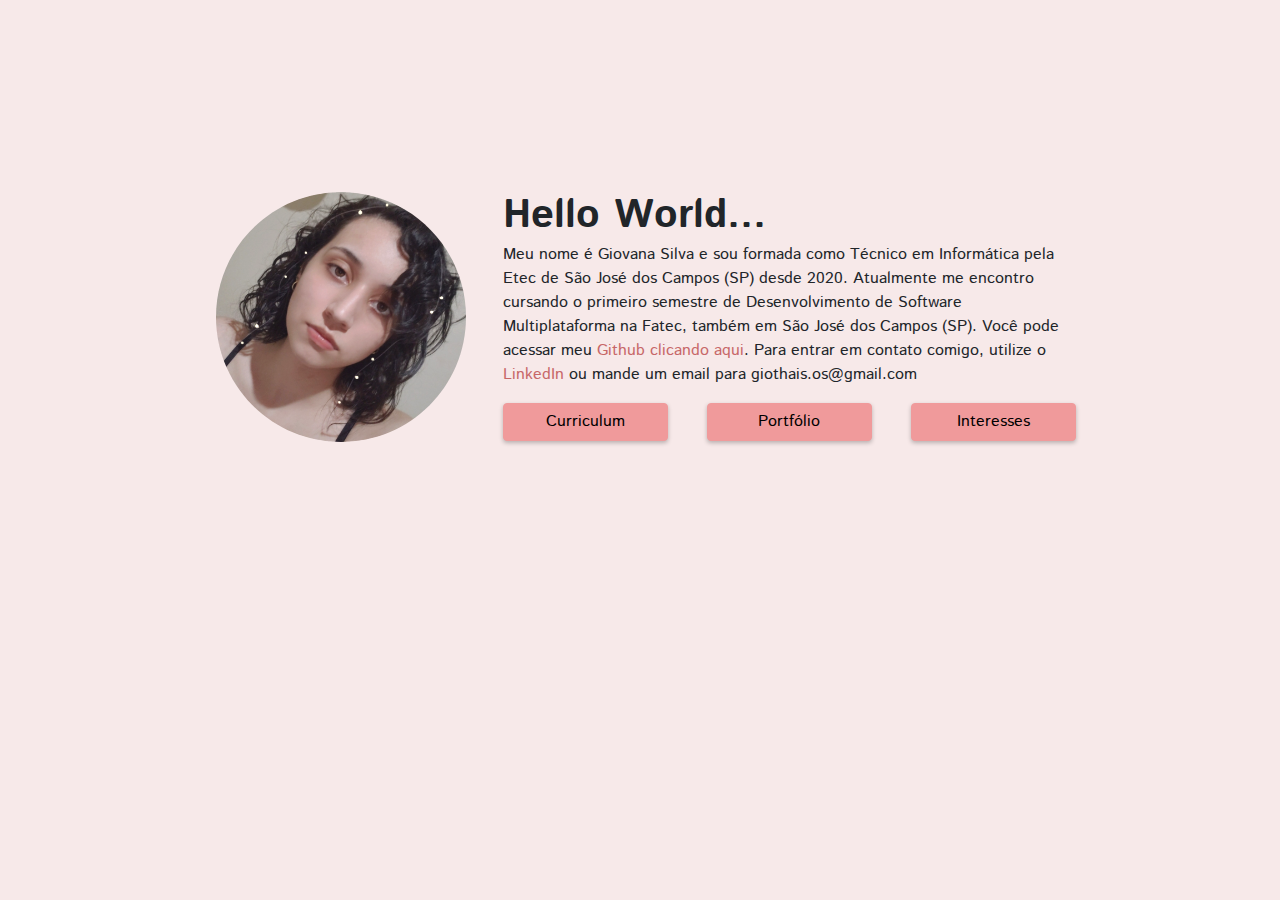
<file: src/index.html>
<!DOCTYPE html>
<html lang="pt-br">
  <head>
    <meta charset="UTF-8" />
    <meta http-equiv="X-UA-Compatible" content="IE=edge" />
    <meta name="viewport" content="width=device-width, initial-scale=1.0" />

    <!-- Tipografias -->
    <link rel="preconnect" href="https://fonts.gstatic.com" />
    <link
      href="https://fonts.googleapis.com/css2?family=Istok+Web:ital,wght@0,400;0,700;1,400&family=Lobster+Two&display=swap"
      rel="stylesheet"
    />

    <!-- CSS -->
    <link rel="stylesheet" href="css/main.css" />

    <!-- Smart Look -->
    <script type="text/javascript">
      window.smartlook ||
        (function (d) {
          var o = (smartlook = function () {
              o.api.push(arguments);
            }),
            h = d.getElementsByTagName("head")[0];
          var c = d.createElement("script");
          o.api = new Array();
          c.async = true;
          c.type = "text/javascript";
          c.charset = "utf-8";
          c.src = "https://web-sdk.smartlook.com/recorder.js";
          h.appendChild(c);
        })(document);
      smartlook("init", "b7e8ee383026e04c8c63c17bf93e645ba6982481", {
        region: "eu",
      });
    </script>

    <title>Ínicio</title>
  </head>
  <body>
    <div id="home">
      <div class="container">
        <!-- No bootstrap, as colunas são inceridas dentro de uma classe Row -->
        <div class="row">
          <!-- O tamanho total das colunas é 12, e a primeira coluna (no caso) é menos do que a segunda (4 + 8 = 12) -->

          <!-- text-center: centraliza a imagem
                        mb-4: Por padrão terá uma margin bottom de tamanho 4, porém:
                        mb-lg-o: Se a tela tiver o tamanho lg (≥992 px) a margin bottom será 0 -->

          <div class="col-lg-4 text-center mb-4 mb-lg-0">
            <!-- img-fluid: A imagem se adaptará ao display automaticamente-->
            <img
              src="assets/fotoMinha.svg"
              alt="Foto de Giovana"
              class="img-fluid"
            />
          </div>
          <div class="col-lg-8">
            <section>
              <!-- O texto do título é por padrão alinhado no ínicio, mas:
                                Se a tela for de tamanho lg (≥992 px) o texto será alinhado ao centro -->
              <h1 class="text-lg-start text-center">Hello World...</h1>
              <p id="texto-principal">
                Meu nome é Giovana Silva e sou formada como Técnico em
                Informática pela Etec de São José dos Campos (SP) desde 2020.
                Atualmente me encontro cursando o primeiro semestre de
                Desenvolvimento de Software Multiplataforma na Fatec, também em
                São José dos Campos (SP). Você pode acessar meu
                <a href="https://github.com/gioliveirass" target="_blank"
                  >Github clicando aqui</a
                >. Para entrar em contato comigo, utilize o
                <a
                  href="https://www.linkedin.com/in/gioliveirass/"
                  target="_blank"
                  >LinkedIn</a
                >
                ou mande um email para giothais.os@gmail.com
              </p>
              <!-- d-grid gap-2: Os botões terão o display grid e serão por padrão alinhados um abaixo do outro com a lagura total, porém:
                                Se a tela tiver o tamanho sm (≥576px) o display será flex e os botões serão alinhados um ao lado do outro
                                (O flex permite que você utilize o justify-contente: between, que é a forma de alinhamento) -->

              <div
                id="buttons"
                class="d-grid gap-2 d-sm-flex justify-content-sm-between"
              >
                <!-- btn btn-danger são as classes do bootstrap, em seguida vem a customização 
                                    O "role" serve para transmitir adequadamente a finalidade para tecnologias assistivas, como leitores de tela. -->
                <a
                  href="curriculum.html"
                  class="btn btn-danger btn-custom"
                  role="button"
                  >Curriculum</a
                >
                <a
                  href="portfolio.html"
                  class="btn btn-danger btn-custom"
                  role="button"
                  >Portfólio</a
                >
                <a
                  href="interesses.html"
                  class="btn btn-danger btn-custom"
                  role="button"
                  >Interesses</a
                >
              </div>
            </section>
          </div>
        </div>
      </div>
    </div>

    <!-- BOOTSTRAP JS -->
    <script
      src="https://cdn.jsdelivr.net/npm/@popperjs/core@2.6.0/dist/umd/popper.min.js"
      integrity="sha384-KsvD1yqQ1/1+IA7gi3P0tyJcT3vR+NdBTt13hSJ2lnve8agRGXTTyNaBYmCR/Nwi"
      crossorigin="anonymous"
    ></script>
    <script src="js/bootstrap.min.js"></script>
  </body>
</html>
</file>
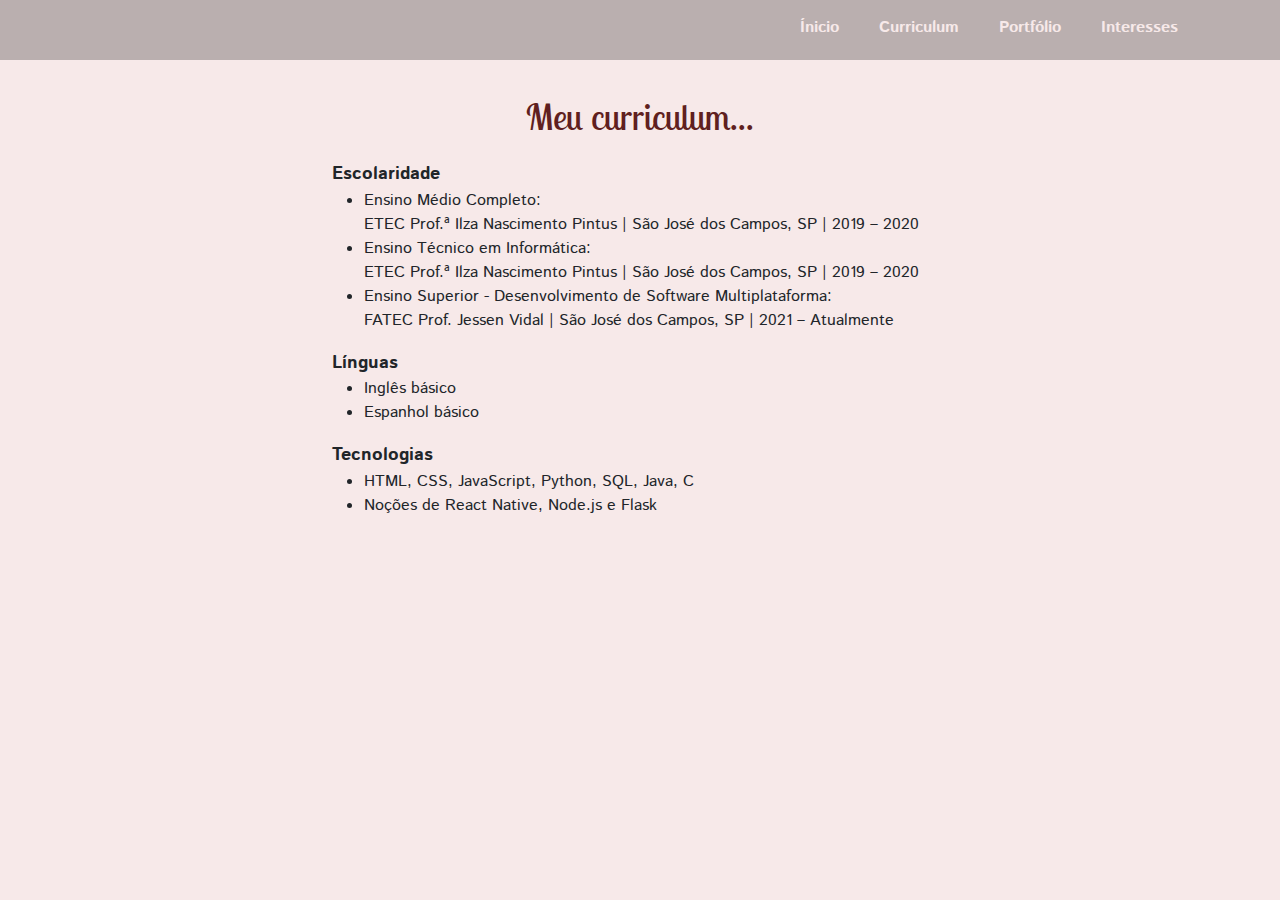
<file: src/curriculum.html>
<!DOCTYPE html>
<html lang="pt-br">
  <head>
    <meta charset="UTF-8" />
    <meta http-equiv="X-UA-Compatible" content="IE=edge" />
    <meta name="viewport" content="width=device-width, initial-scale=1.0" />

    <!-- Tipografias -->
    <link rel="preconnect" href="https://fonts.gstatic.com" />
    <link
      href="https://fonts.googleapis.com/css2?family=Istok+Web:ital,wght@0,400;0,700;1,400&family=Lobster+Two&display=swap"
      rel="stylesheet"
    />

    <!-- CSS -->
    <link rel="stylesheet" href="css/main.css" />

    <!-- Smart Look -->
    <script type="text/javascript">
      window.smartlook ||
        (function (d) {
          var o = (smartlook = function () {
              o.api.push(arguments);
            }),
            h = d.getElementsByTagName("head")[0];
          var c = d.createElement("script");
          o.api = new Array();
          c.async = true;
          c.type = "text/javascript";
          c.charset = "utf-8";
          c.src = "https://web-sdk.smartlook.com/recorder.js";
          h.appendChild(c);
        })(document);
      smartlook("init", "b7e8ee383026e04c8c63c17bf93e645ba6982481", {
        region: "eu",
      });
    </script>

    <title>Curriculum</title>
  </head>
  <body>
    <!-- HEADER -->
    <div id="header">
      <div class="container">
        <nav class="navbar navbar-expand-lg navbar-light justify-content-end">
          <button
            class="navbar-toggler"
            type="button"
            data-bs-toggle="collapse"
            data-bs-target="#navbarNavAltMarkup"
            aria-controls="navbarNavAltMarkup"
            aria-expanded="false"
            aria-label="Toggle navigation"
          >
            <span class="navbar-toggler-icon"></span>
          </button>
          <div
            class="collapse navbar-collapse justify-content-end"
            id="navbarNavAltMarkup"
          >
            <div class="navbar-nav">
              <a class="nav-link" href="index.html">Ínicio</a>
              <a class="nav-link" href="curriculum.html">Curriculum</a>
              <a class="nav-link" href="portfolio.html">Portfólio</a>
              <a class="nav-link" href="interesses.html">Interesses</a>
            </div>
          </div>
        </nav>
      </div>
    </div>
    <!-- // HEADER -->

    <!-- CONTEÚDO -->
    <div id="conteudo">
      <div class="container">
        <p id="titulo-alternativo">Meu curriculum...</p>
        <section>
          <h1 class="text-start">Escolaridade</h1>

          <ul>
            <li>
              <p class="text-start">Ensino Médio Completo:</p>
              <p class="text-start">
                ETEC Prof.ª Ilza Nascimento Pintus | São José dos Campos, SP |
                2019 – 2020
              </p>
            </li>
            <li>
              <p class="text-start">Ensino Técnico em Informática:</p>
              <p class="text-start">
                ETEC Prof.ª Ilza Nascimento Pintus | São José dos Campos, SP |
                2019 – 2020
              </p>
            </li>
            <li>
              <p class="text-start">
                Ensino Superior - Desenvolvimento de Software Multiplataforma:
              </p>
              <p class="text-start">
                FATEC Prof. Jessen Vidal | São José dos Campos, SP | 2021 –
                Atualmente
              </p>
            </li>
          </ul>
        </section>
        <section>
          <h1 class="text-start">Línguas</h1>

          <ul>
            <li>
              <p class="text-start">Inglês básico</p>
            </li>
            <li>
              <p class="text-start">Espanhol básico</p>
            </li>
          </ul>
        </section>
        <section>
          <h1 class="text-start">Tecnologias</h1>

          <ul>
            <li>
              <p class="text-start">
                HTML, CSS, JavaScript, Python, SQL, Java, C
              </p>
            </li>
            <li>
              <p class="text-start">Noções de React Native, Node.js e Flask</p>
            </li>
          </ul>
        </section>
      </div>
    </div>
    <!-- // CONTEÚDO -->

    <!-- BOOTSTRAP JS -->
    <script
      src="https://cdn.jsdelivr.net/npm/@popperjs/core@2.6.0/dist/umd/popper.min.js"
      integrity="sha384-KsvD1yqQ1/1+IA7gi3P0tyJcT3vR+NdBTt13hSJ2lnve8agRGXTTyNaBYmCR/Nwi"
      crossorigin="anonymous"
    ></script>
    <script src="js/bootstrap.min.js"></script>
  </body>
</html>
</file>
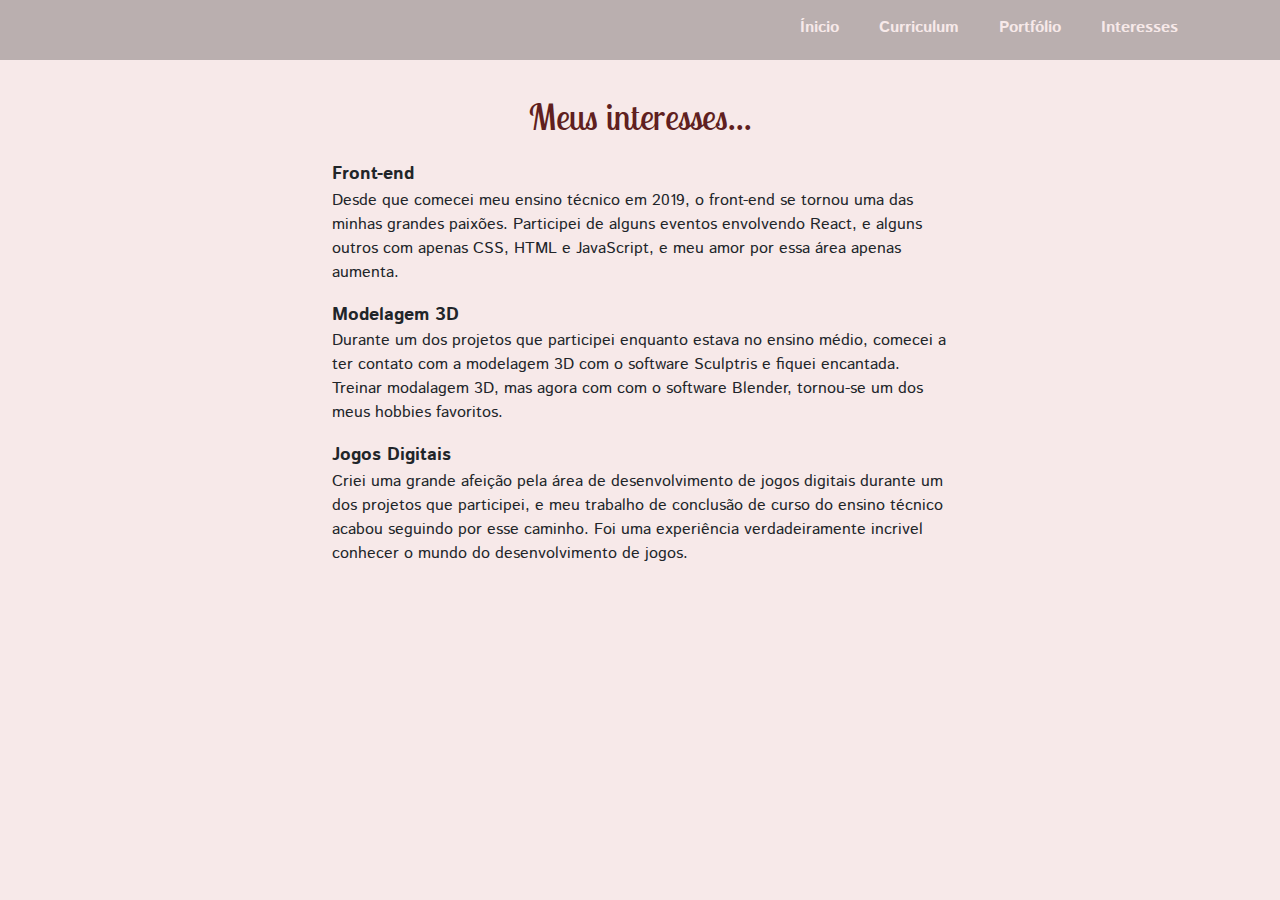
<file: src/interesses.html>
<!DOCTYPE html>
<html lang="pt-br">
  <head>
    <meta charset="UTF-8" />
    <meta http-equiv="X-UA-Compatible" content="IE=edge" />
    <meta name="viewport" content="width=device-width, initial-scale=1.0" />

    <!-- Tipografias -->
    <link rel="preconnect" href="https://fonts.gstatic.com" />
    <link
      href="https://fonts.googleapis.com/css2?family=Istok+Web:ital,wght@0,400;0,700;1,400&family=Lobster+Two&display=swap"
      rel="stylesheet"
    />

    <!-- CSS -->
    <link rel="stylesheet" href="css/main.css" />

    <!-- Smart Look -->
    <script type="text/javascript">
      window.smartlook ||
        (function (d) {
          var o = (smartlook = function () {
              o.api.push(arguments);
            }),
            h = d.getElementsByTagName("head")[0];
          var c = d.createElement("script");
          o.api = new Array();
          c.async = true;
          c.type = "text/javascript";
          c.charset = "utf-8";
          c.src = "https://web-sdk.smartlook.com/recorder.js";
          h.appendChild(c);
        })(document);
      smartlook("init", "b7e8ee383026e04c8c63c17bf93e645ba6982481", {
        region: "eu",
      });
    </script>

    <title>Interesses</title>
  </head>
  <body>
    <!-- HEADER -->
    <div id="header">
      <div class="container">
        <nav class="navbar navbar-expand-lg navbar-light justify-content-end">
          <button
            class="navbar-toggler"
            type="button"
            data-bs-toggle="collapse"
            data-bs-target="#navbarNavAltMarkup"
            aria-controls="navbarNavAltMarkup"
            aria-expanded="false"
            aria-label="Toggle navigation"
          >
            <span class="navbar-toggler-icon"></span>
          </button>
          <div
            class="collapse navbar-collapse justify-content-end"
            id="navbarNavAltMarkup"
          >
            <div class="navbar-nav">
              <a class="nav-link" href="index.html">Ínicio</a>
              <a class="nav-link" href="curriculum.html">Curriculum</a>
              <a class="nav-link" href="portfolio.html">Portfólio</a>
              <a class="nav-link" href="interesses.html">Interesses</a>
            </div>
          </div>
        </nav>
      </div>
    </div>
    <!-- // HEADER -->

    <!-- CONTEÚDO -->
    <div id="conteudo">
      <div class="container">
        <p id="titulo-alternativo">Meus interesses...</p>
        <section>
          <h1 class="text-start">Front-end</h1>
          <p class="text-start">
            Desde que comecei meu ensino técnico em 2019, o front-end se tornou
            uma das minhas grandes paixões. Participei de alguns eventos
            envolvendo React, e alguns outros com apenas CSS, HTML e JavaScript,
            e meu amor por essa área apenas aumenta.
          </p>
        </section>
        <section>
          <h1 class="text-start">Modelagem 3D</h1>
          <p class="text-start">
            Durante um dos projetos que participei enquanto estava no ensino
            médio, comecei a ter contato com a modelagem 3D com o software
            Sculptris e fiquei encantada. Treinar modalagem 3D, mas agora com
            com o software Blender, tornou-se um dos meus hobbies favoritos.
          </p>
        </section>
        <section>
          <h1 class="text-start">Jogos Digitais</h1>
          <p class="text-start">
            Criei uma grande afeição pela área de desenvolvimento de jogos
            digitais durante um dos projetos que participei, e meu trabalho de
            conclusão de curso do ensino técnico acabou seguindo por esse
            caminho. Foi uma experiência verdadeiramente incrivel conhecer o
            mundo do desenvolvimento de jogos.
          </p>
        </section>
      </div>
    </div>
    <!-- // CONTEÚDO -->

    <!-- BOOTSTRAP JS -->
    <script
      src="https://cdn.jsdelivr.net/npm/@popperjs/core@2.6.0/dist/umd/popper.min.js"
      integrity="sha384-KsvD1yqQ1/1+IA7gi3P0tyJcT3vR+NdBTt13hSJ2lnve8agRGXTTyNaBYmCR/Nwi"
      crossorigin="anonymous"
    ></script>
    <script src="js/bootstrap.min.js"></script>
  </body>
</html>
</file>
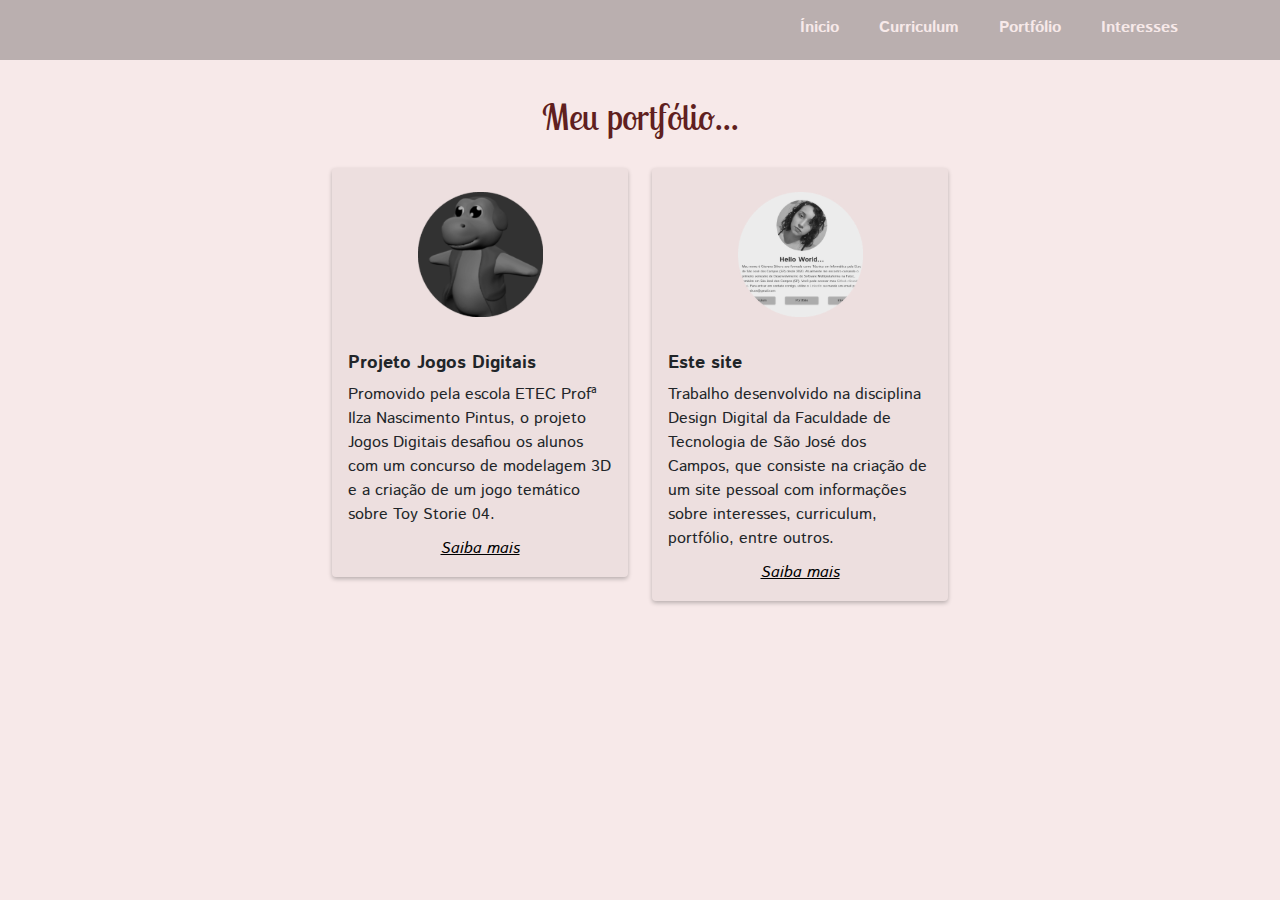
<file: src/portfolio.html>
<!DOCTYPE html>
<html lang="pt-br">
    <head>
        <meta charset="UTF-8" />
        <meta http-equiv="X-UA-Compatible" content="IE=edge" />
        <meta name="viewport" content="width=device-width, initial-scale=1.0" />

        <!-- Tipografias -->
        <link rel="preconnect" href="https://fonts.gstatic.com" />
        <link href="https://fonts.googleapis.com/css2?family=Istok+Web:ital,wght@0,400;0,700;1,400&family=Lobster+Two&display=swap" rel="stylesheet" />

        <!-- CSS -->
        <link rel="stylesheet" href="css/main.css" />

        <!-- Smart Look -->
        <script type="text/javascript">
            window.smartlook ||
            (function (d) {
                var o = (smartlook = function () {
                    o.api.push(arguments);
                }),
                h = d.getElementsByTagName("head")[0];
                var c = d.createElement("script");
                o.api = new Array();
                c.async = true;
                c.type = "text/javascript";
                c.charset = "utf-8";
                c.src = "https://web-sdk.smartlook.com/recorder.js";
                h.appendChild(c);
            })(document);
            smartlook("init", "b7e8ee383026e04c8c63c17bf93e645ba6982481", {
            region: "eu",
            });
        </script>

        <title>Portfólio</title>
    </head>
    <body>

        <!-- HEADER -->
        <div id="header">
            <div class="container">
                <nav class="navbar navbar-expand-lg navbar-light justify-content-end">
                      <button class="navbar-toggler" type="button" data-bs-toggle="collapse" data-bs-target="#navbarNavAltMarkup" aria-controls="navbarNavAltMarkup" aria-expanded="false" aria-label="Toggle navigation">
                        <span class="navbar-toggler-icon"></span>
                      </button>
                      <div class="collapse navbar-collapse justify-content-end" id="navbarNavAltMarkup">
                        <div class="navbar-nav">
                          <a class="nav-link" href="index.html">Ínicio</a>
                          <a class="nav-link" href="curriculum.html">Curriculum</a>
                          <a class="nav-link" href="portfolio.html">Portfólio</a>
                          <a class="nav-link" href="interesses.html">Interesses</a>
                        </div>
                      </div>
                  </nav>
            </div>
        </div>
        <!-- // HEADER -->
        
        <!-- CARDS -->
        <div id="conteudo">
            <div class="container">
                <p id="titulo-alternativo"> Meu portfólio... </p>
                    <div class="row mt-4">
                        <div class="col-sm-6">  
                            <div class="card card-custom" max-width="254">
                                <div class="text-center mt-4">
                                    <img src="assets/projetoJogosDigitais.svg" alt="Foto do Projeto 01" class="img-fluid">
                                </div>
                                <div class="card-body">
                                    <h1 class="card-title">Projeto Jogos Digitais</h5>
                                    <p class="card-text">
                                        Promovido pela escola ETEC Profª Ilza Nascimento Pintus, o projeto Jogos Digitais desafiou os alunos com um concurso de modelagem 3D e a criação de um jogo temático sobre Toy Storie 04.  
                                    </p>
                                    <a 
                                      href="https://sites.google.com/view/portfoliopjd/inicio" 
                                      target="_blank" 
                                      class="btn-link-custom"
                                    >
                                        Saiba mais
                                    </a>
                                </div>
                            </div>
                        </div>
                        <div class="col-sm-6">  
                            <div class="card card-custom">
                                <div class="text-center mt-4">
                                    <img src="assets/esseSite.svg" alt="Foto do Projeto 01" class="img-fluid">
                                </div>
                                <div class="card-body">
                                    <h1 class="card-title">Este site</h5>
                                    <p class="card-text">
                                        Trabalho desenvolvido na disciplina Design Digital da Faculdade de Tecnologia de São José dos Campos, que consiste na criação de um site pessoal com informações sobre interesses, curriculum, portfólio, entre outros.
                                    </p>
                                    <a 
                                      href="https://github.com/gioliveirass/fatec-design-digital-2021-1" 
                                      class="btn-link-custom"
                                      target="_blank"
                                    >
                                        Saiba mais
                                    </a>
                                </div>
                            </div>
                        </div> 
                    </div>
            </div>
        </div>
        <!-- // CARDS -->

        <!-- BOOTSTRAP JS -->
        <script src="https://cdn.jsdelivr.net/npm/@popperjs/core@2.6.0/dist/umd/popper.min.js" integrity="sha384-KsvD1yqQ1/1+IA7gi3P0tyJcT3vR+NdBTt13hSJ2lnve8agRGXTTyNaBYmCR/Nwi" crossorigin="anonymous"></script>
        <script src="js/bootstrap.min.js"></script>

    </body>
</html>
</file>
<file: src/css/main.css>
@import url(./bootstrap.min.css);
@import url(./config.css);
@import url(./custom.css);
@import url(./responsive.css);
</file>
